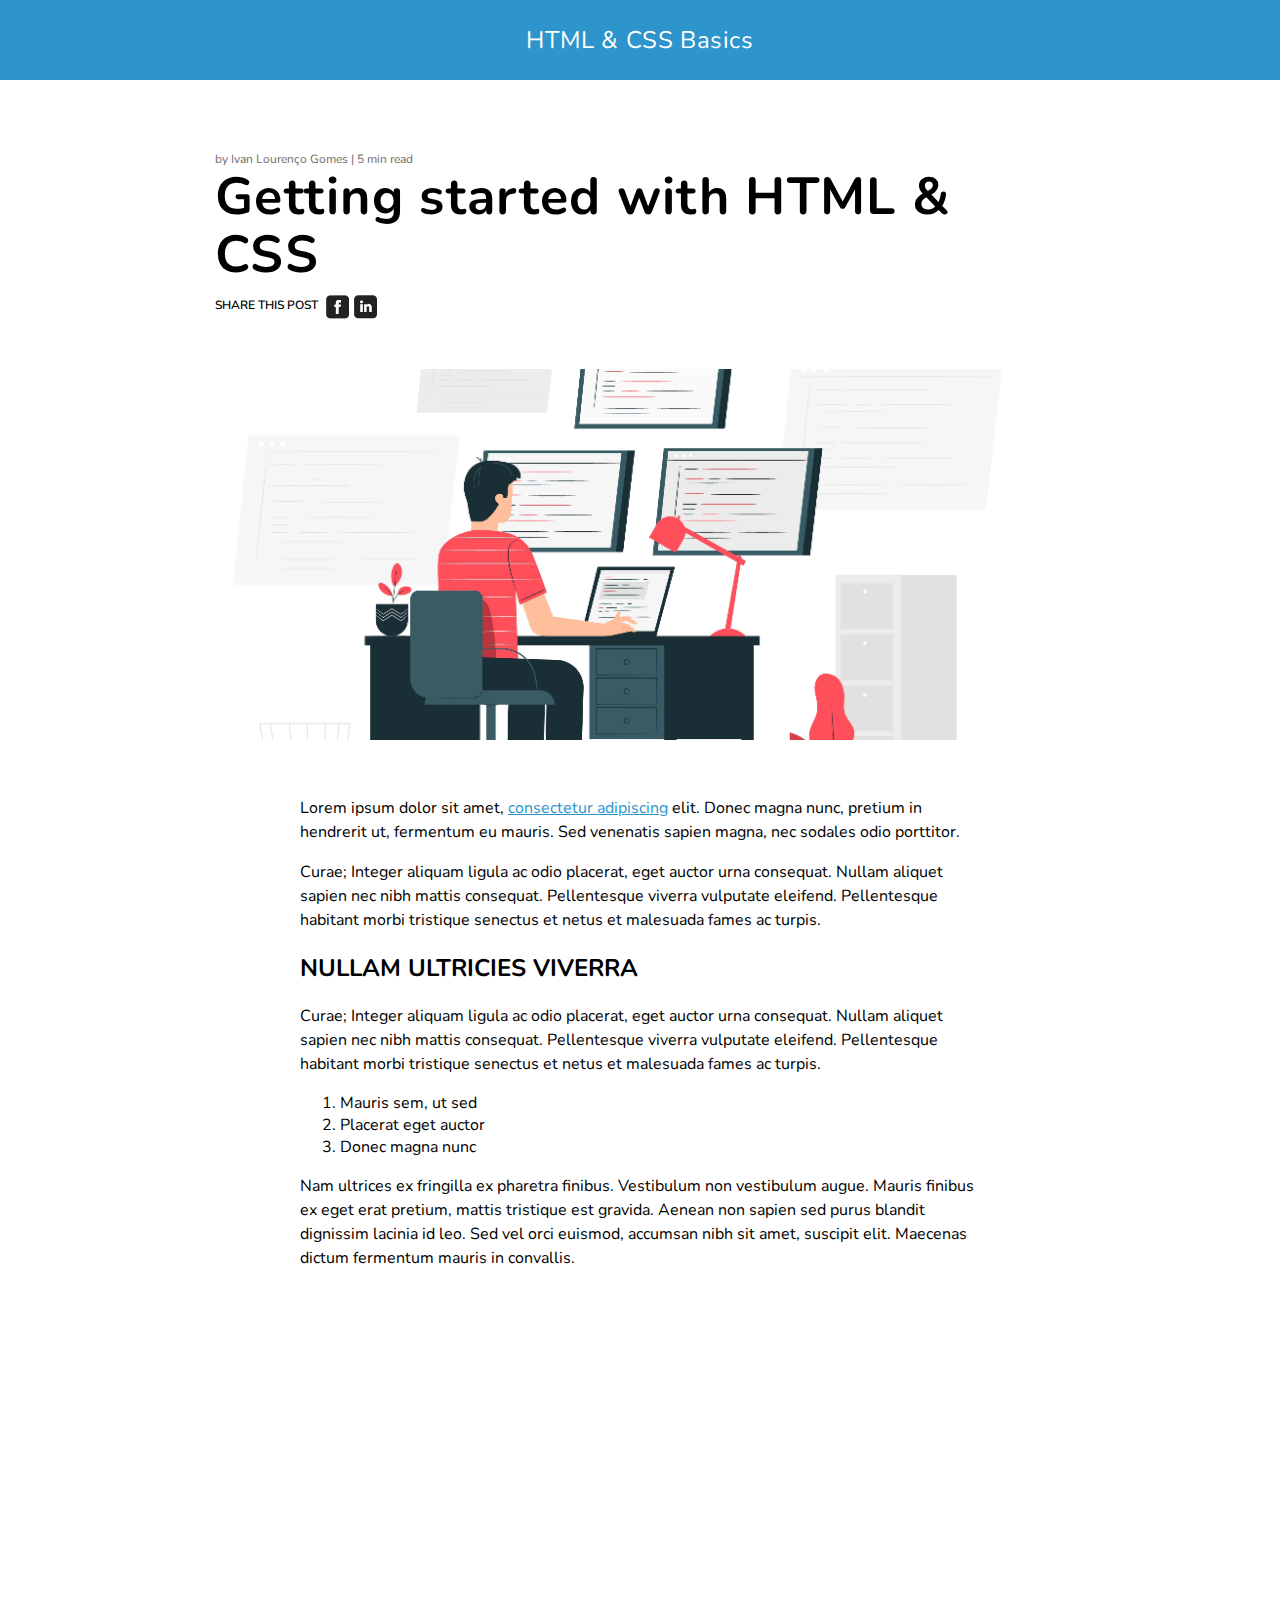
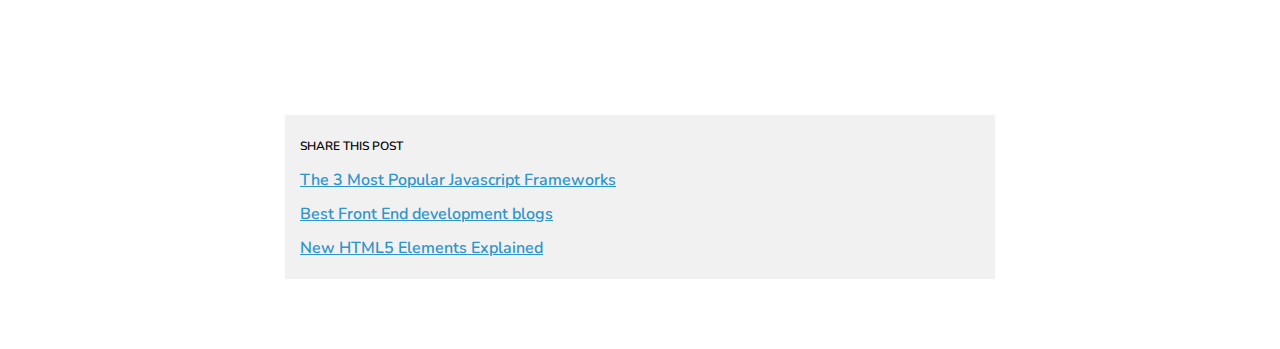
<file: project1/index.html>
<!DOCTYPE html>

<html lang="en">

    <head>
        <meta charset="UTF-8">
        <meta name="viewport" content="width=device-width, initial-scale=1.0">
        <title>My first web page</title>
        <link href="https://fonts.googleapis.com/css?family=Nunito:400,600&display=swap" rel="stylesheet">
        <link rel="stylesheet" href="css/styles.css">
    </head>

    <body>
        
        <header>
            HTML & CSS Basics
        </header>

        <article>

            <section id="title-section">
                <div class="post-author">by Ivan Lourenço Gomes | 5 min read</div>
                <h1>
                    Getting started with HTML & CSS
                </h1>
                <div class="share-post uppercase">
                    <span>Share this post</span>
                    <a href="https://www.google.com"><img src="images/Facebook_Icon.png"></a>
                    <a href="https://www.google.com"> <img src="images/Linkedin_Icon.png"></a>

                </div>
            </section>

            <section class="hero-image">
                <img src="images/front-end-developer.png">
            </section>
            
            <section id="content-section">

                <p>
                    Lorem ipsum dolor sit amet, <a href="https://www.google.com">consectetur adipiscing</a> elit. Donec magna nunc, pretium in hendrerit ut, fermentum eu mauris. 
                Sed venenatis sapien magna, nec sodales odio porttitor.
                </p>
                
                <p>
                    Curae; Integer aliquam ligula ac odio placerat, eget auctor urna consequat. Nullam aliquet sapien nec nibh mattis consequat. 
                    Pellentesque viverra vulputate eleifend. Pellentesque habitant morbi tristique senectus et netus et malesuada fames ac turpis.
                </p>
        
                <h2 class="uppercase">
                    Nullam ultricies viverra
                </h2>
                
                <p>
                    Curae; Integer aliquam ligula ac odio placerat, eget auctor urna consequat. Nullam aliquet sapien nec nibh mattis 
                    consequat. Pellentesque viverra vulputate eleifend. Pellentesque habitant morbi tristique senectus et netus et 
                    malesuada fames ac turpis.
                </p>
        
                <ol>
                    <li>Mauris sem, ut sed</li>
                    <li>Placerat eget auctor</li>
                    <li>Donec magna nunc</li>
                </ol>
        
                <p>
                    Nam ultrices ex fringilla ex pharetra finibus. Vestibulum non vestibulum augue. Mauris finibus ex eget erat pretium, 
                    mattis tristique est gravida. Aenean non sapien sed purus blandit dignissim lacinia id leo. 
                    Sed vel orci euismod, accumsan nibh sit amet, suscipit elit. Maecenas dictum fermentum mauris in convallis.
                </p>
                <iframe width="560" height="315" src="https://www.youtube.com/embed/m-WrFvHfXE8" title="YouTube video player" frameborder="0" allow="accelerometer; autoplay; clipboard-write; encrypted-media; gyroscope; picture-in-picture" allowfullscreen></iframe>
            </section>
            




        
        </article>

        <footer>
            <ul>
                <div class="links-title uppercase">Share this post</div>
                <li><a href="https://www.google.com">The 3 Most Popular Javascript Frameworks</a></li>
                <li><a href="https://www.google.com">Best Front End development blogs</a></li>
                <li><a href="https://www.google.com">New HTML5 Elements Explained</a></li>
            </ul>
        </footer>
        

    </body>

</html>
</file>
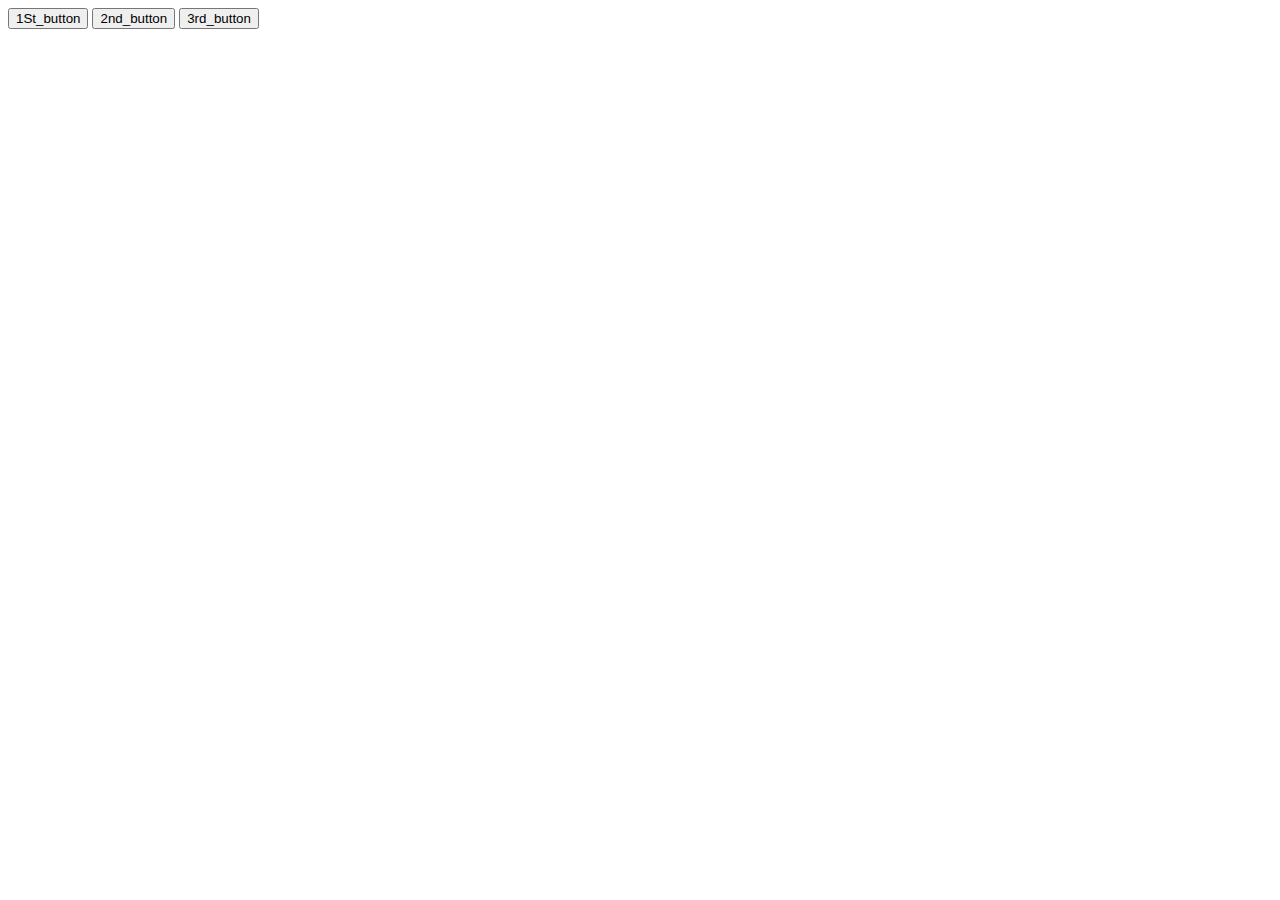
<file: project1/practice.html>
<!DOCTYPE html>
<html>
<head>
	<title></title>
	<script type="text/javascript">
		document.getElementById("click_me").onclick=function()
		{
			alert("You clicked me ");
		}


		document.getElementById("mouseover").onclick=function()
		{
			alert("You over me ");
		}
	</script>
	<style type="text/css">
		section{
			/*display: flex;*/
		}
	</style>
</head>
<body>
	<section>
	<button id="click_me">1St_button</button>
<button id="mouseover">2nd_button</button>
<button id="mouseout">3rd_button</button>
</section>

</body>
</html>
</file>
<file: project1/css/styles.css>
body {
    margin: 0;
    font-family: 'Nunito', sans-serif;
}

a {
    color: #2E94CC;
}

header {
    background-color: #2E94CC;
    color: white;
    text-align: center;
    padding-top: 25px;
    padding-bottom: 25px;
    font-size: 24px;
    letter-spacing: 0.6px;
    line-height: 30px;
}

article {
    max-width: 850px;
    margin: auto;
    padding: 8px;
    padding-top: 70px;
}

.post-author {
    color: #6C6C6C;
    font-size: 12px;
    line-height: 18px;
}

.share-post, 
.links-title {
    font-size: 12px;
    font-weight: 600;
    line-height: 22px;
}

.share-post span {
    margin-right: 4px;
}

.share-post img {
    vertical-align: middle;
}

.links-title {
    margin-bottom: 12px;
}

.uppercase {
    text-transform: uppercase;
}

.hero-image {
    margin: 50px 0;
}
.hero-image img {
    max-width: 100%;
}

h1 {
    margin: 0;
    margin-bottom: 10px;
    font-size: 52px;
    letter-spacing: 1.3px;
    line-height: 58px
}

article p {
    font-size: 16px;
    line-height: 24px;
}

#content-section {
    max-width: 680px;
    margin: auto;
}

iframe {
    margin: 50px 0;
    max-width: 100%;
}

footer {
    background-color: #F1F1F1;
    max-width: 680px;
    margin: auto;
    padding: 20px 15px;
    margin-bottom: 70px;
}

footer ul {
    list-style-type: none;
    margin: 0;
    padding: 0;
}

footer a {
    font-size: 16px;
    font-weight: 600;
    line-height: 20px;
}

footer ul li {
    margin-bottom: 12px;
}

footer ul li:last-of-type {
    margin-bottom: 0;
}
</file>
